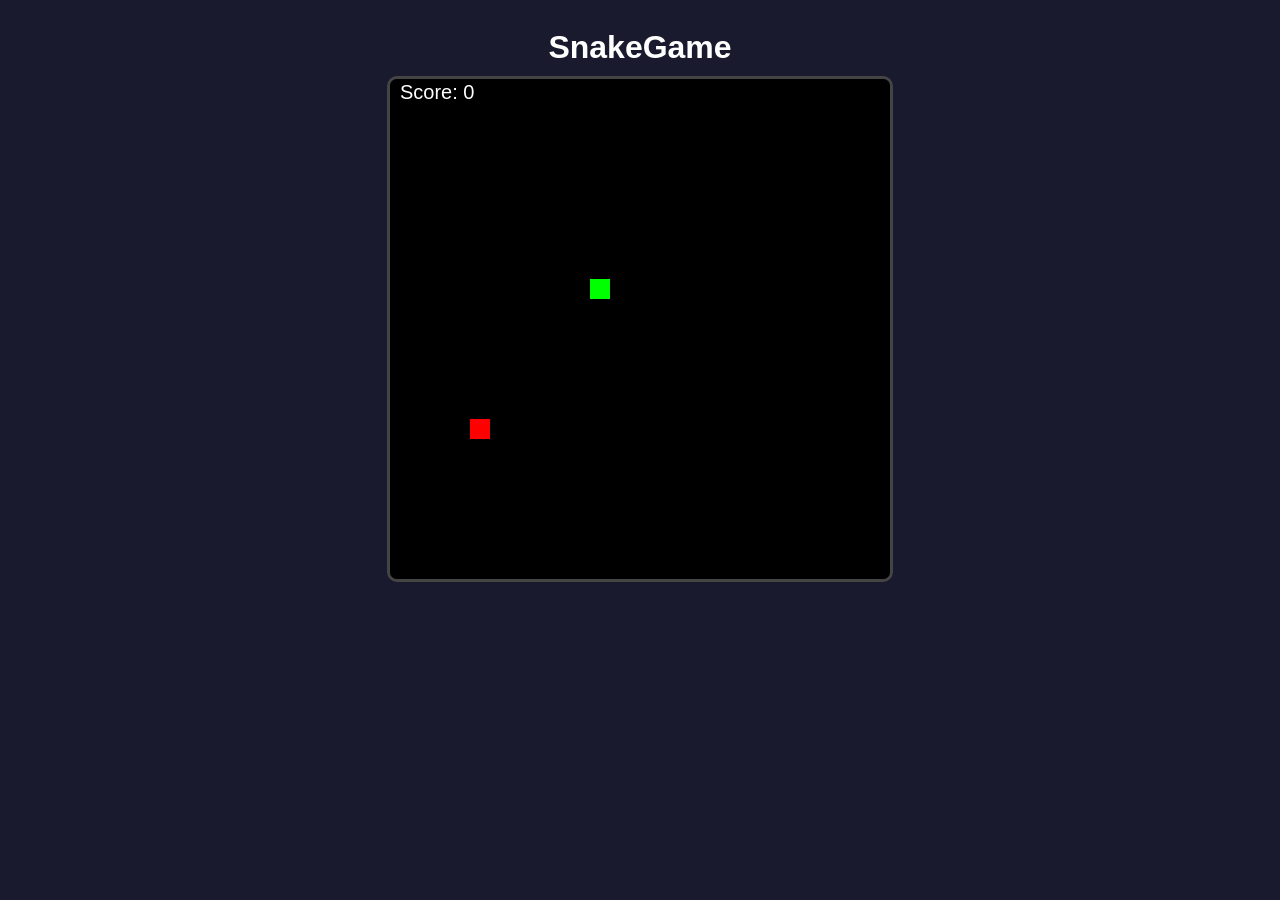
<file: mini-Projeckts/snakeGame/index.html>
<!doctype html>
<html lang="en">
<head>
    <meta charset="UTF-8">
    <meta name="viewport"
          content="width=device-width, user-scalable=no, initial-scale=1.0, maximum-scale=1.0, minimum-scale=1.0">
    <meta http-equiv="X-UA-Compatible" content="ie=edge">
    <link rel="stylesheet" href="index.css">
    <title>SnakeGame</title>
</head>
<body>
<h1>SnakeGame</h1>
<canvas id="game" height="500" width="500"></canvas>

<script src="index.js"></script>
</body>
</html>
</file>
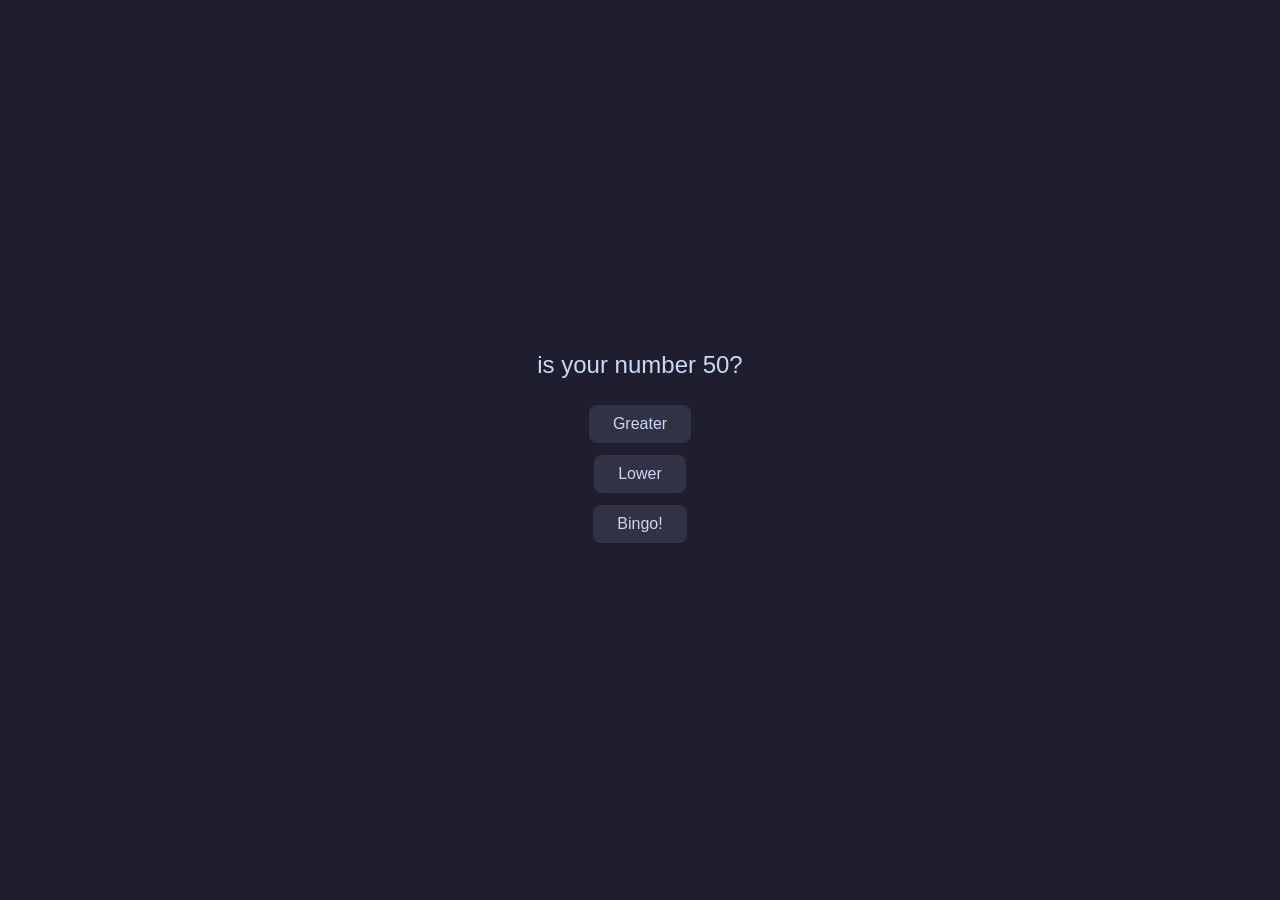
<file: mini-Projeckts/binar/binarIndex.html>
<!doctype html>
<html lang="en">
<head>
    <meta charset="UTF-8">
    <meta name="viewport"
          content="width=device-width, user-scalable=no, initial-scale=1.0, maximum-scale=1.0, minimum-scale=1.0">
    <meta http-equiv="X-UA-Compatible" content="ie=edge">
    <link rel="stylesheet" href="binarIndex.css">
    <title>Document</title>
</head>
<body>
<div id = 'result'></div>
<button id="greater">Greater</button>
<button id="lower">Lower</button>
<button id="bingo">Bingo!</button>
<script src="binarIndex.js"></script>
</body>
</html>
</file>
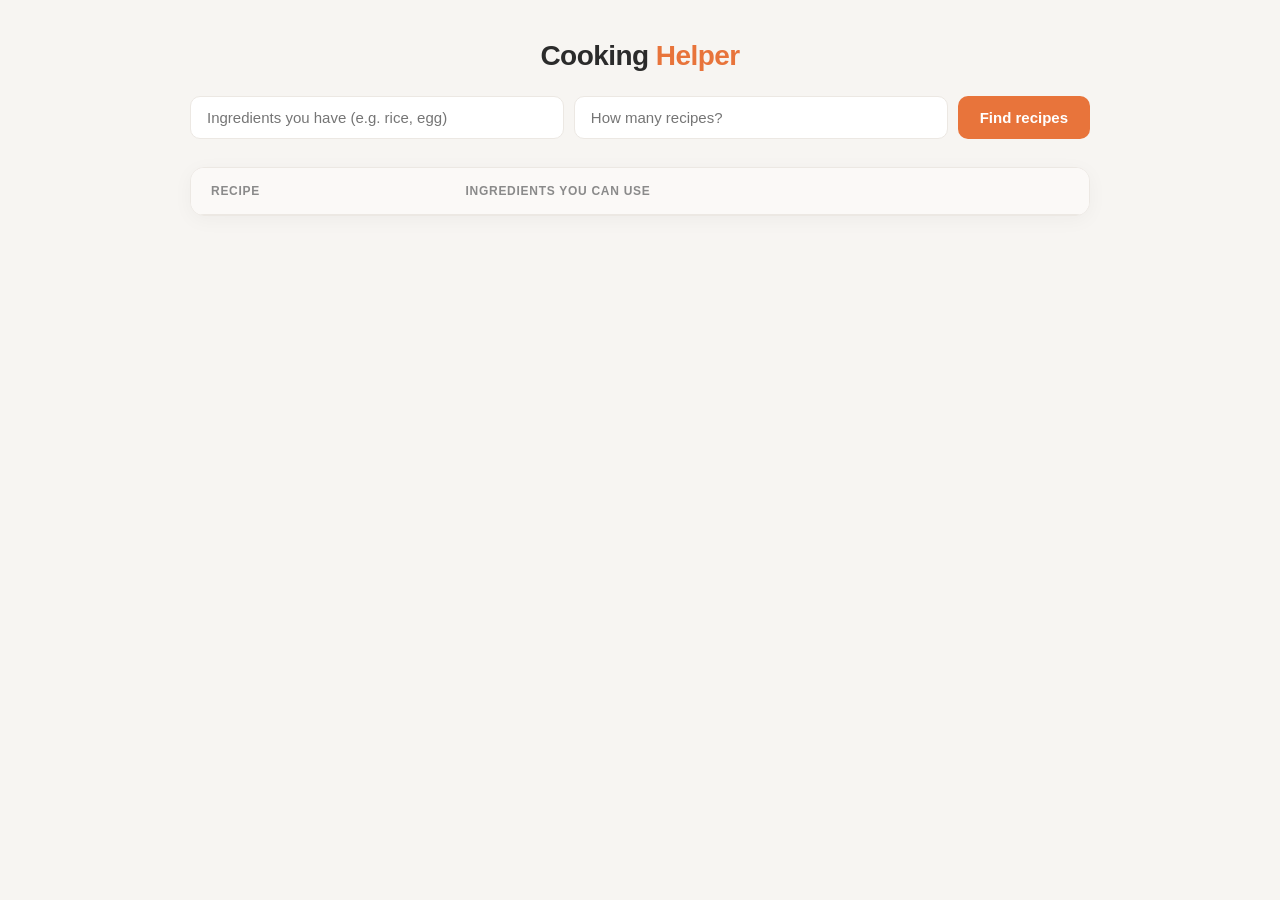
<file: mini-Projeckts/cookingHelper/cookingHelper.index.html>
<!doctype html>
<html lang="en">
<head>
    <meta charset="UTF-8">
    <meta name="viewport" content="width=device-width, user-scalable=no, initial-scale=1.0, maximum-scale=1.0, minimum-scale=1.0">
    <meta http-equiv="X-UA-Compatible" content="ie=edge">
    <title>Cooking Helper</title>
    <style>
        :root {
            --bg: #f7f5f2;
            --card: #ffffff;
            --accent: #e8743b;
            --accent-soft: #fdece3;
            --text: #2b2b2b;
            --muted: #8a8a8a;
            --border: #ece8e3;
        }

        * {
            box-sizing: border-box;
        }

        body {
            margin: 0;
            padding: 40px 20px;
            font-family: -apple-system, "Segoe UI", Roboto, Helvetica, Arial, sans-serif;
            background: var(--bg);
            color: var(--text);
            display: flex;
            flex-direction: column;
            align-items: center;
        }

        h1 {
            font-size: 28px;
            font-weight: 700;
            margin: 0 0 24px;
            letter-spacing: -0.02em;
        }

        h1 span {
            color: var(--accent);
        }

        .controls {
            display: flex;
            flex-wrap: wrap;
            gap: 10px;
            margin-bottom: 28px;
            width: 100%;
            max-width: 900px;
            justify-content: center;
        }

        input[type="text"] {
            flex: 1 1 220px;
            padding: 12px 16px;
            font-size: 15px;
            border: 1px solid var(--border);
            border-radius: 10px;
            background: var(--card);
            outline: none;
            transition: border-color 0.15s, box-shadow 0.15s;
        }

        input[type="text"]:focus {
            border-color: var(--accent);
            box-shadow: 0 0 0 3px var(--accent-soft);
        }

        button {
            padding: 12px 22px;
            font-size: 15px;
            font-weight: 600;
            color: #fff;
            background: var(--accent);
            border: none;
            border-radius: 10px;
            cursor: pointer;
            transition: background 0.15s, transform 0.05s;
        }

        button:hover {
            background: #d4632e;
        }

        button:active {
            transform: translateY(1px);
        }

        table {
            width: 100%;
            max-width: 900px;
            border-collapse: separate;
            border-spacing: 0;
            background: var(--card);
            border: 1px solid var(--border);
            border-radius: 14px;
            overflow: hidden;
            box-shadow: 0 4px 20px rgba(0, 0, 0, 0.04);
        }

        thead th {
            text-align: left;
            font-size: 12px;
            font-weight: 700;
            text-transform: uppercase;
            letter-spacing: 0.06em;
            color: var(--muted);
            padding: 16px 20px;
            background: #fbf9f7;
            border-bottom: 1px solid var(--border);
        }

        tbody td {
            padding: 16px 20px;
            font-size: 15px;
            vertical-align: top;
            border-bottom: 1px solid var(--border);
        }

        tbody tr:last-child td {
            border-bottom: none;
        }

        tbody tr:hover {
            background: #fbf9f7;
        }

        .recipe-title {
            font-weight: 600;
            width: 35%;
        }

        .ingredients {
            list-style: none;
            margin: 0;
            padding: 0;
            display: flex;
            flex-direction: column;
            gap: 6px;
        }

        .ingredients li {
            display: flex;
            justify-content: space-between;
            gap: 16px;
        }

        .ingredients .name {
            color: var(--text);
        }

        .ingredients .amount {
            color: var(--accent);
            font-weight: 600;
            white-space: nowrap;
        }

        .empty {
            color: var(--muted);
            font-style: italic;
        }
    </style>
</head>
<body>
<h1>Cooking <span>Helper</span></h1>

<div class="controls">
    <input type="text" id="ingredients" placeholder="Ingredients you have (e.g. rice, egg)">
    <input type="text" id="quantity" placeholder="How many recipes?">
    <button onclick="inputFunc()">Find recipes</button>
</div>

<table id="ingredientsTable">
    <thead>
    <tr>
        <th>Recipe</th>
        <th>Ingredients you can use</th>
    </tr>
    </thead>
    <tbody></tbody>
</table>

<script src="cookingHelper.index.js"></script>
</body>
</html>
</file>
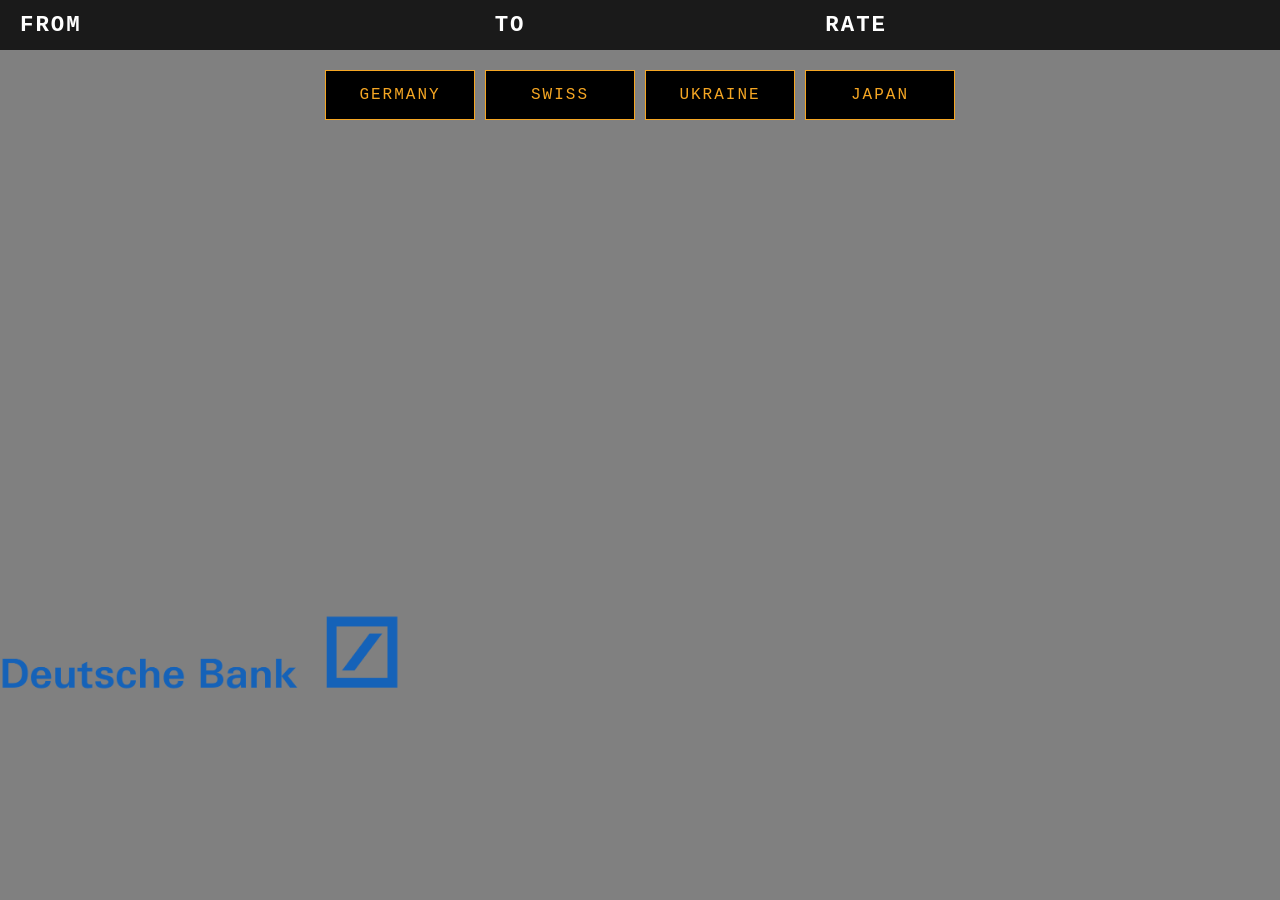
<file: mini-Projeckts/currencyExchanger/indexCurr.html>
<!doctype html>
<html lang="en">
<head>
    <meta charset="UTF-8">
    <meta name="viewport"
          content="width=device-width, user-scalable=no, initial-scale=1.0, maximum-scale=1.0, minimum-scale=1.0">
    <meta http-equiv="X-UA-Compatible" content="ie=edge">
    <link rel="stylesheet" href="indexCurr.css">
    <title>Currency Exchanger</title>
</head>
<body>

<table id="currencyExchange" class="currencyExchange">
    <thead>
    <tr>
        <th>FROM</th>
        <th>TO</th>
        <th>RATE</th>
    </tr>
    </thead>
    <tbody></tbody>
</table>
<div class="buttons">
<button id="germany">Germany</button>
<button id="swiss">Swiss</button>
<button id="ukraine">Ukraine</button>
<button id="japan">Japan</button>
</div>
<script src="indexCurr.js"></script>
<img src="bankLogo.png" alt="">
</body>
</html>
</file>
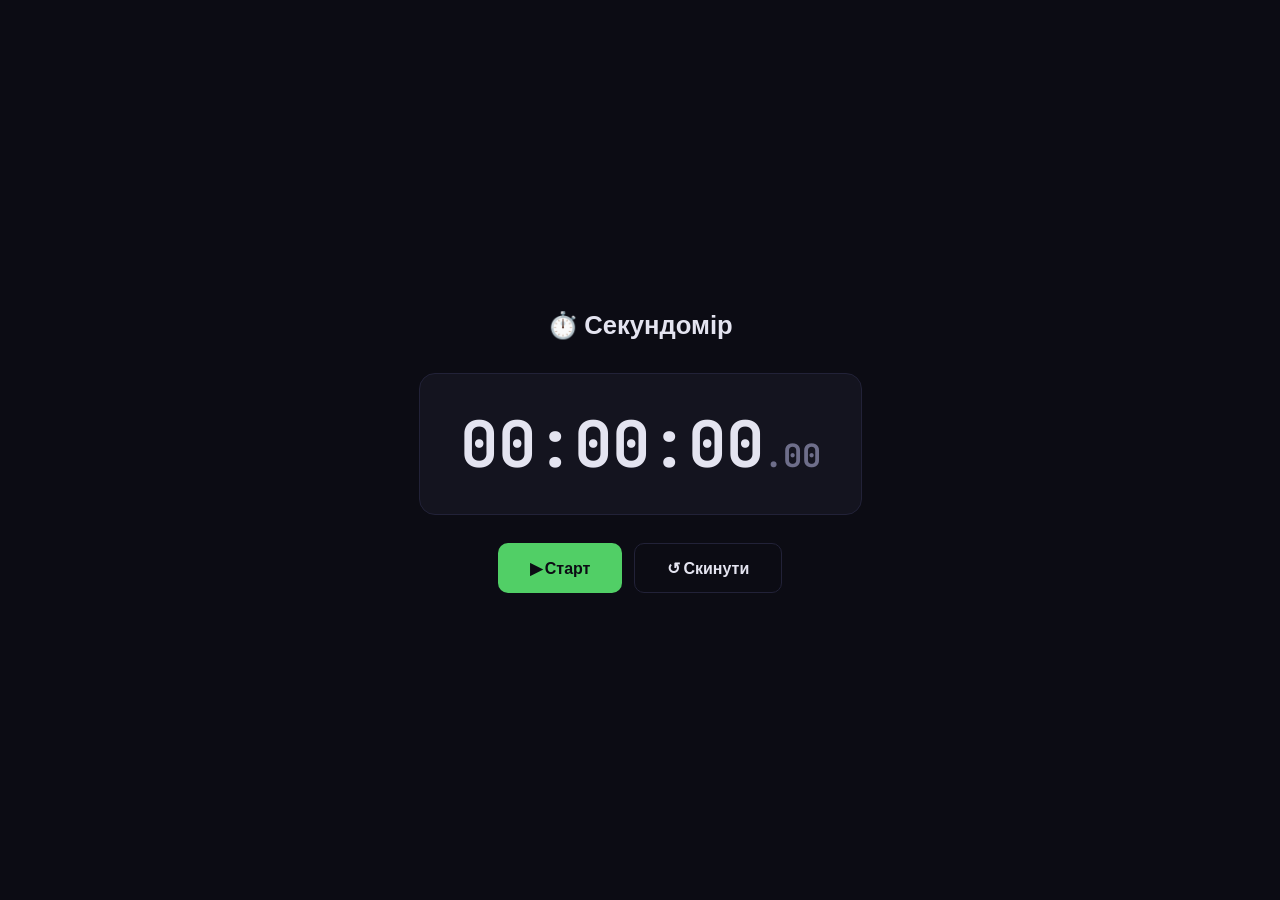
<file: mini-Projeckts/stopWatch/stopWatch.html>
<!DOCTYPE html>
<html lang="uk">
<head>
    <meta charset="UTF-8">
    <meta name="viewport" content="width=device-width, initial-scale=1.0">
    <link rel="stylesheet" href="stopWatch.css">
    <title>Секундомір</title>
    <link rel="preconnect" href="https://fonts.googleapis.com">
    <link href="https://fonts.googleapis.com/css2?family=JetBrains+Mono:wght@400;700&family=Outfit:wght@400;600;700&display=swap" rel="stylesheet">
</head>
<body>
<h1>⏱️ Секундомір</h1>

<div class="display" id="display">
    00:00:00<span class="ms">.00</span>
</div>

<div class="buttons">
    <button class="btn btn-start" id="startBtn">▶ Старт</button>
    <button class="btn btn-reset" id="resetBtn">↺ Скинути</button>
</div>
<script type="module" src="stopWatch.js"></script>
</body>
</html>
</file>
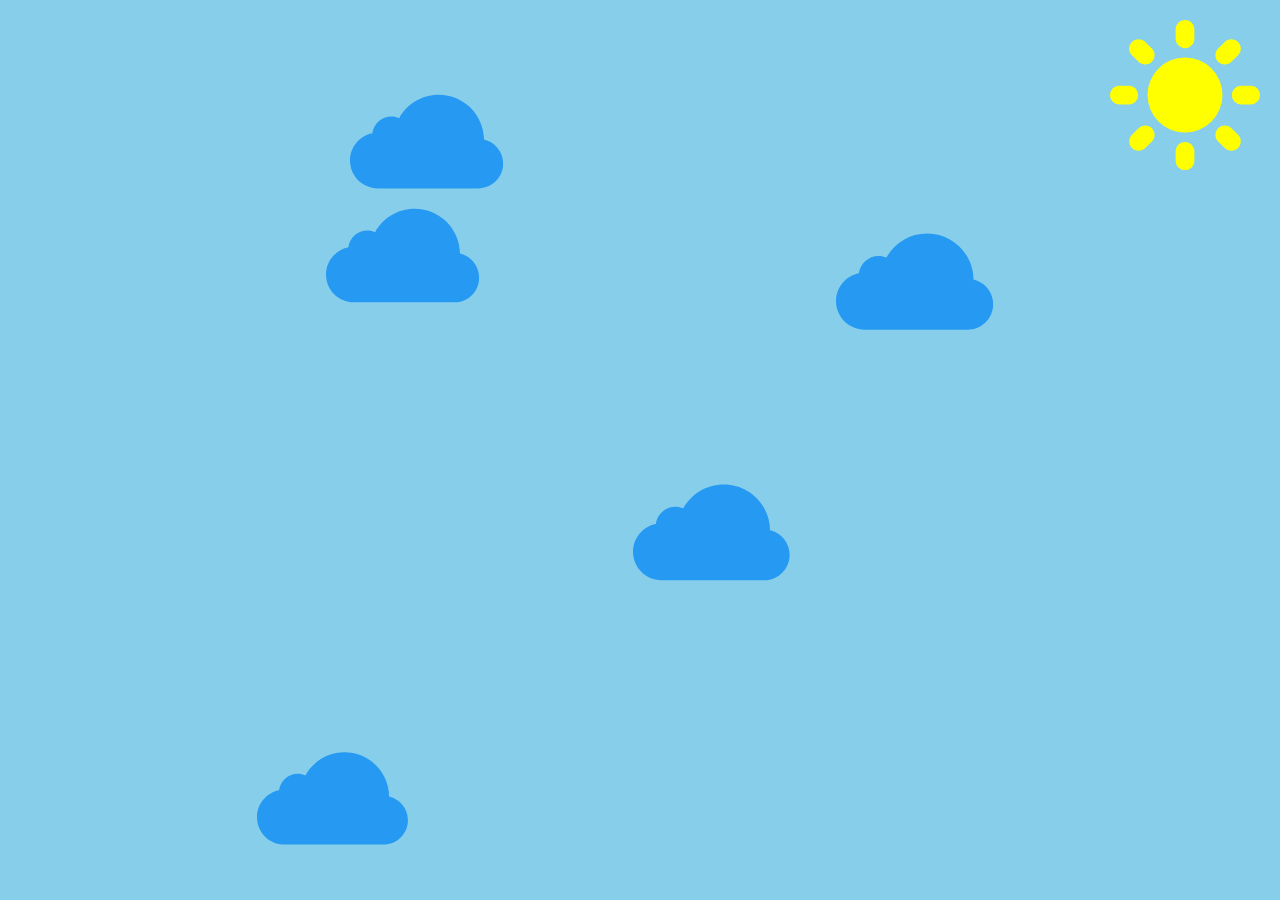
<file: mini-Projeckts/switcher/switcher.html>
<!doctype html>
<html lang="en">
<head>
    <meta charset="UTF-8">
    <meta name="viewport"
          content="width=device-width, user-scalable=no, initial-scale=1.0, maximum-scale=1.0, minimum-scale=1.0">
    <meta http-equiv="X-UA-Compatible" content="ie=edge">
    <link rel="stylesheet" href="switcher.css">
    <title>Document</title>
</head>
<body>
<div class = "sky"></div>
<svg class="star" width="800px" height="800px" viewBox="0 0 24 24" fill="none" xmlns="http://www.w3.org/2000/svg">
    <path d="M9.15316 5.40838C10.4198 3.13613 11.0531 2 12 2C12.9469 2 13.5802 3.13612 14.8468 5.40837L15.1745 5.99623C15.5345 6.64193 15.7144 6.96479 15.9951 7.17781C16.2757 7.39083 16.6251 7.4699 17.3241 7.62805L17.9605 7.77203C20.4201 8.32856 21.65 8.60682 21.9426 9.54773C22.2352 10.4886 21.3968 11.4691 19.7199 13.4299L19.2861 13.9372C18.8096 14.4944 18.5713 14.773 18.4641 15.1177C18.357 15.4624 18.393 15.8341 18.465 16.5776L18.5306 17.2544C18.7841 19.8706 18.9109 21.1787 18.1449 21.7602C17.3788 22.3417 16.2273 21.8115 13.9243 20.7512L13.3285 20.4768C12.6741 20.1755 12.3469 20.0248 12 20.0248C11.6531 20.0248 11.3259 20.1755 10.6715 20.4768L10.0757 20.7512C7.77268 21.8115 6.62118 22.3417 5.85515 21.7602C5.08912 21.1787 5.21588 19.8706 5.4694 17.2544L5.53498 16.5776C5.60703 15.8341 5.64305 15.4624 5.53586 15.1177C5.42868 14.773 5.19043 14.4944 4.71392 13.9372L4.2801 13.4299C2.60325 11.4691 1.76482 10.4886 2.05742 9.54773C2.35002 8.60682 3.57986 8.32856 6.03954 7.77203L6.67589 7.62805C7.37485 7.4699 7.72433 7.39083 8.00494 7.17781C8.28555 6.96479 8.46553 6.64194 8.82547 5.99623L9.15316 5.40838Z" fill="yellow"/>
</svg>
<svg class="sun" xmlns="http://www.w3.org/2000/svg" viewBox="0 0 64 64">
    <g fill=" ">
        <circle cx="32" cy="32" r="16"/>
        <path d="M12,32c0-2.211-1.789-4-4-4H4c-2.211,0-4,1.789-4,4s1.789,4,4,4h4C10.212,36,12,34.208,12,32z"/>
        <path d="M12.204,46.139l-2.832,2.833c-1.563,1.562-1.563,4.094,0,5.656c1.562,1.562,4.094,1.562,5.657,0l2.833-2.832c1.562-1.562,1.562-4.095,0-5.657C16.298,44.576,13.767,44.576,12.204,46.139z"/>
        <path d="M32,52c-2.211,0-4,1.789-4,4v4c0,2.211,1.789,4,4,4s4-1.789,4-4L36,56C36,53.788,34.21,52,32,52z"/>
        <path d="M51.798,46.143c-1.559-1.566-4.091-1.566-5.653-0.004s-1.562,4.095,0,5.657l2.829,2.828c1.562,1.57,4.094,1.562,5.656,0s1.566-4.09,0-5.656L51.798,46.143z"/>
        <path d="M60,28l-4,0.008C53.797,28,52,29.789,52,32c0,2.211,1.789,4,4,4h4c2.219,0,4-1.789,4-4C64,29.79,62.217,28,60,28z"/>
        <path d="M51.798,17.859l2.828-2.829c1.574-1.566,1.562-4.094,0-5.657c-1.559-1.567-4.09-1.567-5.652-0.004l-2.829,2.836c-1.562,1.555-1.562,4.086,0,5.649C47.699,19.426,50.239,19.418,51.798,17.859z"/>
        <path d="M32,12c2.207,0.016,4-1.789,4-4V4c0-2.219-1.789-4-4-4c-2.211-0.008-4,1.781-4,4l0.008,4C28,10.206,29.792,12,32,12z"/>
        <path d="M12.212,17.855c1.555,1.562,4.079,1.562,5.646-0.004c1.574-1.551,1.566-4.09,0.008-5.649l-2.829-2.828c-1.57-1.571-4.094-1.559-5.657,0c-1.575,1.559-1.575,4.09-0.012,5.653L12.212,17.855z"/>
    </g>
</svg>
<svg class = "cloud" height="800px" width="800px" version="1.1" id="Layer_1" xmlns="http://www.w3.org/2000/svg" xmlns:xlink="http://www.w3.org/1999/xlink"
     viewBox="0 0 512 512" xml:space="preserve">
<path style="fill:#269AF2;" d="M429.382,412.512c45.629,0,82.618-36.99,82.618-82.619c0-39.196-27.305-71.994-63.925-80.468
	c-0.749-82.934-68.2-149.937-151.311-149.937c-57.06,0-106.735,31.585-132.518,78.221c-7.845-3.395-16.492-5.285-25.583-5.285
	c-32.75,0-59.779,24.421-63.917,56.042C32.131,236.916,0,274.498,0,319.594c0,51.318,41.601,92.918,92.917,92.918
	C107.211,412.512,419.589,412.512,429.382,412.512z"/>
</svg>

<svg class = "moon" xmlns="http://www.w3.org/2000/svg" viewBox="0 0 24 24">
    <path d="M12 22C17.5228 22 22 17.5228 22 12C22 11.5373 21.3065 11.4608 21.0672 11.8568C19.9289 13.7406 17.8615 15 15.5 15C11.9101 15 9 12.0899 9 8.5C9 6.13845 10.2594 4.07105 12.1432 2.93276C12.5392 2.69347 12.4627 2 12 2C6.47715 2 2 6.47715 2 12C2 17.5228 6.47715 22 12 22Z" fill="currentColor"/>
</svg>
<script src = "switcher.js"></script>
</body>
</html>
</file>
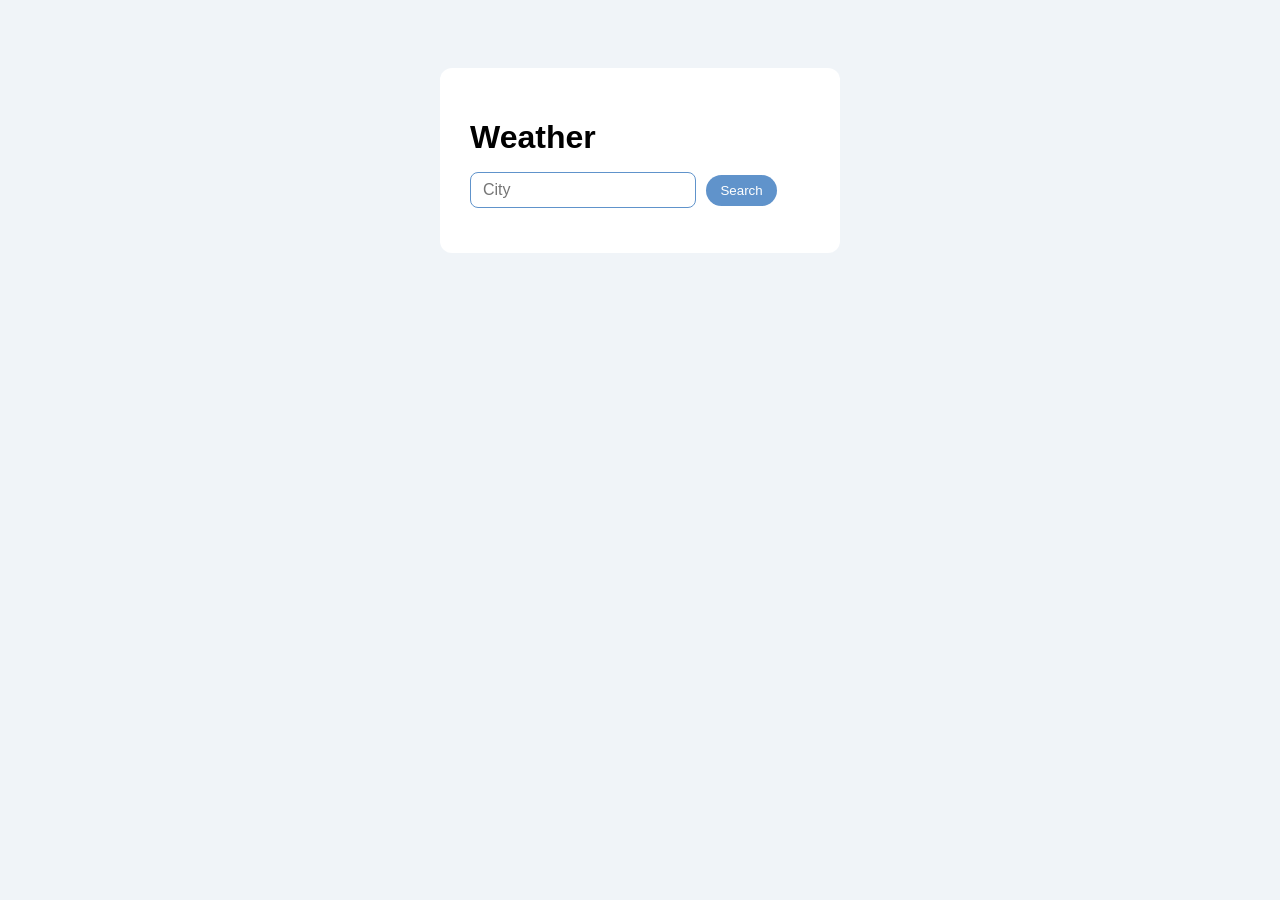
<file: mini-Projeckts/weather/weatherIndex.html>
<!doctype html>
<html lang="en">
<head>
    <meta charset="UTF-8">
    <meta name="viewport" content="width=device-width, user-scalable=no, initial-scale=1.0, maximum-scale=1.0, minimum-scale=1.0">
    <meta http-equiv="X-UA-Compatible" content="ie=edge">
    <title>Weather</title>
    <link rel="stylesheet" href="weatherIndex.css">
</head>
<body>
<div class="container">
    <h1>Weather</h1>
    <label for="city"></label>
    <input type="text" id="city" placeholder="City">
    <button id="searchButton">Search</button>
    <div id="result"></div>
</div>
<script src="weatherIndex.js"></script>
</body>
</html>
</file>
<file: mini-Projeckts/snakeGame/index.css>
body {
    background: #1a1a2e;
    display: flex;
    flex-direction: column;
    align-items: center;
    font-family: Arial, sans-serif;
}

h1 {
    color: white;
    margin-bottom: 10px;
}

#game {
    border: 3px solid #444;
    border-radius: 10px;
}
</file>
<file: mini-Projeckts/binar/binarIndex.css>
body {
    background: #1e1e2e;
    display: flex;
    flex-direction: column;
    align-items: center;
    justify-content: center;
    height: 100vh;
    margin: 0;
    font-family: sans-serif;
}

#result {
    color: #cdd6f4;
    font-size: 24px;
    margin-bottom: 20px;
    display: flex;
    flex-direction: column;
    align-items: center;
}

button {
    background: #313244;
    color: #cdd6f4;
    border: none;
    padding: 10px 24px;
    margin: 6px;
    border-radius: 8px;
    font-size: 16px;
    cursor: pointer;
}
</file>
<file: mini-Projeckts/currencyExchanger/indexCurr.css>
body {
    font-family: Arial, sans-serif;
    padding:0;
    background-color: grey;
    margin: 0;

}
.buttons button {
    background: #000;
    color: #f5a623;
    border: 1px solid #f5a623;
    padding: 10px 24px;
    font-family: 'Courier New', monospace;
    font-size: 1rem;
    letter-spacing: 2px;
    text-transform: uppercase;
    cursor: pointer;
}
.buttons {
    display: flex;
    justify-content: center;
    gap: 10px;
    margin-top: 20px;
}

button{
    width: 150px;
    height: 50px;
    background-color: lightslategrey;
}

.currencyExchange {
    width: 100%;
    border-collapse: collapse;
    background: #000;
    color: #f5a623;
    font-family: 'Courier New', monospace;
    font-size: 1.4rem;
}

.currencyExchange th {
    background: #1a1a1a;
    color: #fff;
    padding: 12px 20px;
    text-align: left;
    letter-spacing: 2px;
}

.currencyExchange td {
    padding: 10px 20px;
    border-bottom: 1px solid #222;
}

img {
    width: 400px;
    height: auto;
    float: left;
    margin-top: 494px;
}
</file>
<file: mini-Projeckts/stopWatch/stopWatch.css>
* {
    margin: 0;
    padding: 0;
    box-sizing: border-box;
}

:root {
    --bg: #0c0c14;
    --card: #14141f;
    --card-border: #222238;
    --text: #e4e4f0;
    --text-muted: #6e6e8a;
    --accent: #ff6b6b;
    --green: #51cf66;
    --green-glow: rgba(81, 207, 102, 0.2);
    --accent-glow: rgba(255, 107, 107, 0.2);
}

body {
    font-family: 'Outfit', sans-serif;
    background: var(--bg);
    color: var(--text);
    min-height: 100vh;
    display: flex;
    flex-direction: column;
    align-items: center;
    justify-content: center;
}

h1 {
    font-size: 1.6rem;
    margin-bottom: 32px;
}


.display {
    font-family: 'JetBrains Mono', monospace;
    font-size: 4rem;
    font-weight: 700;
    padding: 28px 40px;
    background: var(--card);
    border: 1px solid var(--card-border);
    border-radius: 16px;
    margin-bottom: 28px;
    transition: border-color 0.3s, box-shadow 0.3s;
}

.display.running {
    border-color: var(--green);
    box-shadow: 0 0 40px var(--green-glow);
}


.ms {
    font-size: 2rem;
    color: var(--text-muted);
}


.buttons {
    display: flex;
    gap: 12px;
}

.btn {
    padding: 14px 32px;
    border: none;
    border-radius: 10px;
    font-family: 'Outfit', sans-serif;
    font-size: 1rem;
    font-weight: 600;
    cursor: pointer;
    transition: transform 0.15s;
}

.btn:hover {
    transform: translateY(-2px);
}

.btn-start {
    background: var(--green);
    color: #0c0c14;
}

.btn-pause {
    background: var(--accent);
    color: #fff;
}

.btn-reset {
    background: transparent;
    color: var(--text);
    border: 1px solid var(--card-border);
}
</file>
<file: mini-Projeckts/switcher/switcher.css>
body{
    padding: 0;
    margin: 0;
}

:root {
    --bg-dark: #050e39;
    --star-yellow: #FFFF00;
    --bg-light: #87CEEB;
}

.sky {
    background-color: var(--bg-light);
    height: 100vh;
    width: 100vw;
    position: relative;
    margin: 0;
    padding: 0;
    cursor: pointer;
}

.darkBg {
    background-color: var(--bg-dark);
}

.star path {
    display: none;
}

.starYellow path {
    fill: var(--star-yellow);
    display: block;
}



.sun {
    display: block;
    fill: var(--star-yellow);
    height: 150px;
    width: 150px;
    position: absolute;
    top: 20px;
    right: 20px;
}

.sun.active {
    display: none ;
}



.cloud{
    display: block;
}

.cloud.active{
    display: none;
}


.moon{
    display: none;
    fill: var(--star-yellow);
    height: 150px;
    width: auto;
    position: absolute;
    top: 20px;
    left: 20px;
}

.moon.active{
    display: block;
}

.moon path {
    fill: var(--star-yellow);
}
</file>
<file: mini-Projeckts/weather/weatherIndex.css>
body {
    font-family: Arial, sans-serif;
    background: #f0f4f8;
    display: flex;
    justify-content: center;
    padding-top: 60px;
}

.container {
    background: white;
    padding: 30px;
    border-radius: 12px;
    width: 340px;
}

h1 {
    margin-bottom: 16px;
}

input {
    padding: 8px 12px;
    border: 1px solid #6093CB;
    border-radius: 8px;
    font-size: 16px;
}

button {
    padding: 8px 14px;
    background: #6093CB;
    color: white;
    border: none;
    border-radius: 100px;
    cursor: pointer;
    margin-left: 6px;
}

#result {
    margin-top: 15px;
    line-height: 1.5;

}
</file>
